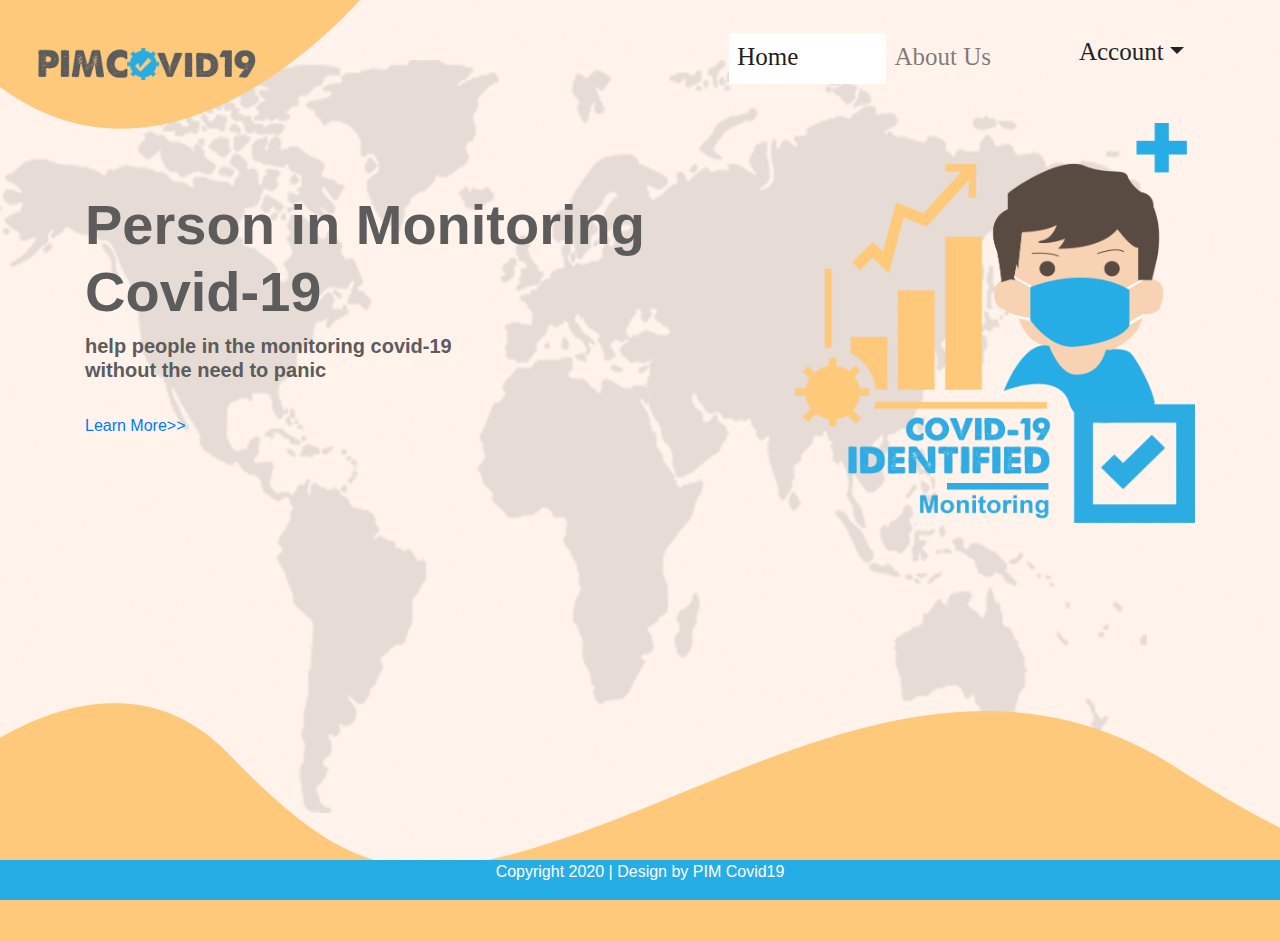
<file: index.html>
<!doctype html>
<html lang="en">

<head>
  <!-- Required meta tags -->
  <meta charset="utf-8">
  <meta name="viewport" content="width=device-width, initial-scale=1, shrink-to-fit=no">

  <!-- Bootstrap CSS -->
  <link rel="stylesheet" href="https://stackpath.bootstrapcdn.com/bootstrap/4.4.1/css/bootstrap.min.css"
    integrity="sha384-Vkoo8x4CGsO3+Hhxv8T/Q5PaXtkKtu6ug5TOeNV6gBiFeWPGFN9MuhOf23Q9Ifjh" crossorigin="anonymous">

  <!-- MY CSS -->
  <link rel="stylesheet" href="style.css">

  <title>PIMCOVID19</title>
</head>

<body>

  <!-- Navbar -->
  <nav class="navbar navbar-expand-lg navbar-light">
    <a class="navbar-brand" href="#">
      <img src="AA.png" width="240" height="80" alt="See Porter"></a>
    <button class="navbar-toggler" type="button" data-toggle="collapse" data-target="#navbarNavDropdown"
      aria-controls="navbarNavDropdown" aria-expanded="false" aria-label="Toggle navigation">
      <span class="navbar-toggler-icon"></span>
    </button>
    <div class="collapse navbar-collapse" id="navbarNavDropdown">
      <ul class="navbar-nav ml-auto">
        <li class="nav-item active">
          <a class="nav-link" href="index.html">Home<span class="sr-only">(current)</span></a>
        </li>
        <li class="nav-item">
          <a class="nav-link" href="team-section.html">About Us<span class="sr-only">(current)</span></a>
        </li>
        <li class="nav-item dropdown">
          <a class="nav-linkAcc dropdown-toggle" id="navbarDropdownMenuLink" data-toggle="dropdown" aria-haspopup="true"
            aria-expanded="false">
            Account</a>
          <div class="dropdown-content">
            <a href="register.html" class="drop">Sign up</a>
            <a href="login.html" class="drop">Sign In</a>
          </div>
        </li>
      </ul>
    </div>
  </nav>
  <!-- Akhir Navbar -->


  <!-- Jumbotron -->
  <div class="jumbotron jumbotron-fluid">
    <div class="container">
      <h1 class="display-4 ml-auto"><b>Person in Monitoring<br>Covid-19</b></h1>
      <h2 class="lead"><b>help people in the monitoring covid-19<br>without the need to panic</b></h2><br>
      <a href="learn-more.html">
        Learn More>>
      </a>
    </div>
  </div>
  <!-- akhir jumbotron -->

  <div class="container">
    <div class="gambarlanding" href="#">
      <img src="landng.png" width="400" height="400" alt="See Porter"></div>
  </div>

  <style>
    .footer {
      position: fixed;
      left: 0;
      bottom: 0;
      width: 100%;
      background-color: #27ade6;
      color: white;
      text-align: center;
    }
  </style>

  <div class="footer">
    <p>Copyright 2020 | Design by PIM Covid19</p>
  </div>

  <!-- Optional JavaScript -->
  <!-- jQuery first, then Popper.js, then Bootstrap JS -->
  <script src="https://code.jquery.com/jquery-3.4.1.slim.min.js"
    integrity="sha384-J6qa4849blE2+poT4WnyKhv5vZF5SrPo0iEjwBvKU7imGFAV0wwj1yYfoRSJoZ+n" crossorigin="anonymous">
  </script>
  <script src="https://cdn.jsdelivr.net/npm/popper.js@1.16.0/dist/umd/popper.min.js"
    integrity="sha384-Q6E9RHvbIyZFJoft+2mJbHaEWldlvI9IOYy5n3zV9zzTtmI3UksdQRVvoxMfooAo" crossorigin="anonymous">
  </script>
  <script src="https://stackpath.bootstrapcdn.com/bootstrap/4.4.1/js/bootstrap.min.js"
    integrity="sha384-wfSDF2E50Y2D1uUdj0O3uMBJnjuUD4Ih7YwaYd1iqfktj0Uod8GCExl3Og8ifwB6" crossorigin="anonymous">
  </script>
</body>

</html>
</file>
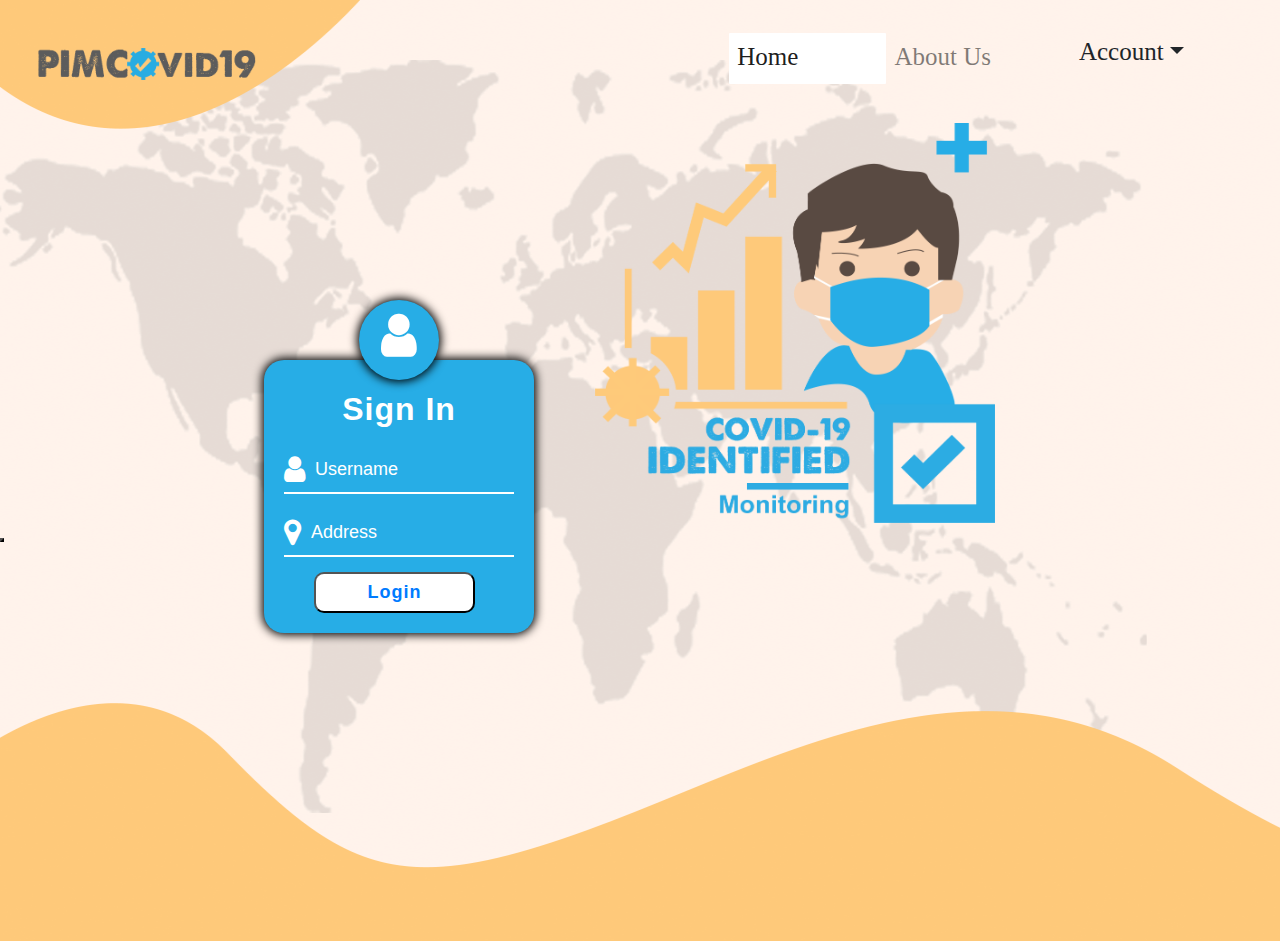
<file: Login.html>
<!doctype html>
<html lang="en">

<head>
  <!-- Required meta tags -->
  <meta charset="utf-8">
  <meta name="viewport" content="width=device-width, initial-scale=1, shrink-to-fit=no">

  <!-- Bootstrap CSS -->
  <link rel="stylesheet" href="https://stackpath.bootstrapcdn.com/bootstrap/4.4.1/css/bootstrap.min.css"
    integrity="sha384-Vkoo8x4CGsO3+Hhxv8T/Q5PaXtkKtu6ug5TOeNV6gBiFeWPGFN9MuhOf23Q9Ifjh" crossorigin="anonymous">

  <!-- Icon Awesome -->
  <link rel="stylesheet" href="https://cdnjs.cloudflare.com/ajax/libs/font-awesome/4.7.0/css/font-awesome.min.css">

  <!-- MY CSS -->
  <link rel="stylesheet" href="style.css">

  <title>Login | PIMCOVID19</title>
</head>

<body>

  <!-- Navbar -->
  <nav class="navbar navbar-expand-lg navbar-light">
    <a class="navbar-brand" href="#">
      <img src="AA.png" width="240" height="80" alt="See Porter"></a>
    <button class="navbar-toggler" type="button" data-toggle="collapse" data-target="#navbarNavDropdown"
      aria-controls="navbarNavDropdown" aria-expanded="false" aria-label="Toggle navigation">
      <span class="navbar-toggler-icon"></span>
    </button>
    <div class="collapse navbar-collapse" id="navbarNavDropdown">
      <ul class="navbar-nav ml-auto">
        <li class="nav-item active">
          <a class="nav-link" href=home.html>Home<span class="sr-only">(current)</span></a>
        </li>
        <li class="nav-item">
          <a class="nav-link" href="#">About Us</a>
        </li>
        <li class="nav-item dropdown">
          <a class="nav-linkAcc dropdown-toggle" id="navbarDropdownMenuLink" data-toggle="dropdown" aria-haspopup="true"
            aria-expanded="false">
            Account</a>
          <div class="dropdown-content">
            <a href="register.html" class="drop">Sign up</a>
            <a href="login.html" class="drop">Sign In</a>
          </div>
        </li>
      </ul>
    </div>
  </nav>
  <!-- Akhir Navbar -->

  <!-- Jumbotron -->
  <div class="jumbotron jumbotron-fluid">
    <div class="container">

      <div class="loginsignin">

        <div class="avatar">
          <i class="fa fa-user"></i>
        </div>

        <h2><b>Sign In</b></h2>

        <div class="box-login">
          <i class="fa fa-user"></i>
          <input type="text" name="username" placeholder="Username">
        </div>


        <div class="box-login">
          <i class="fa fa-map-marker"></i>
          <input type="text" name="map" placeholder="Address">
        </div>

        <button type="submit" class="btn-login"><a href="home.html"><b>Login</b></a></button>

      </div>
    </div>
  </div>
  <!-- akhir jumbotron -->



  </div>
  <div class="container">
    <div class="gambarlandingregister" href="#">
      <img src="landng.png" width="400" height="400" alt="See Porter"></div>
  </div>

  <button <!-- Optional JavaScript -->
    <!-- jQuery first, then Popper.js, then Bootstrap JS -->
    <script src="https://code.jquery.com/jquery-3.4.1.slim.min.js"
      integrity="sha384-J6qa4849blE2+poT4WnyKhv5vZF5SrPo0iEjwBvKU7imGFAV0wwj1yYfoRSJoZ+n" crossorigin="anonymous">
    </script>
    <script src="https://cdn.jsdelivr.net/npm/popper.js@1.16.0/dist/umd/popper.min.js"
      integrity="sha384-Q6E9RHvbIyZFJoft+2mJbHaEWldlvI9IOYy5n3zV9zzTtmI3UksdQRVvoxMfooAo" crossorigin="anonymous">
    </script>
    <script src="https://stackpath.bootstrapcdn.com/bootstrap/4.4.1/js/bootstrap.min.js"
      integrity="sha384-wfSDF2E50Y2D1uUdj0O3uMBJnjuUD4Ih7YwaYd1iqfktj0Uod8GCExl3Og8ifwB6" crossorigin="anonymous">
    </script>
</body>

</html>
</file>
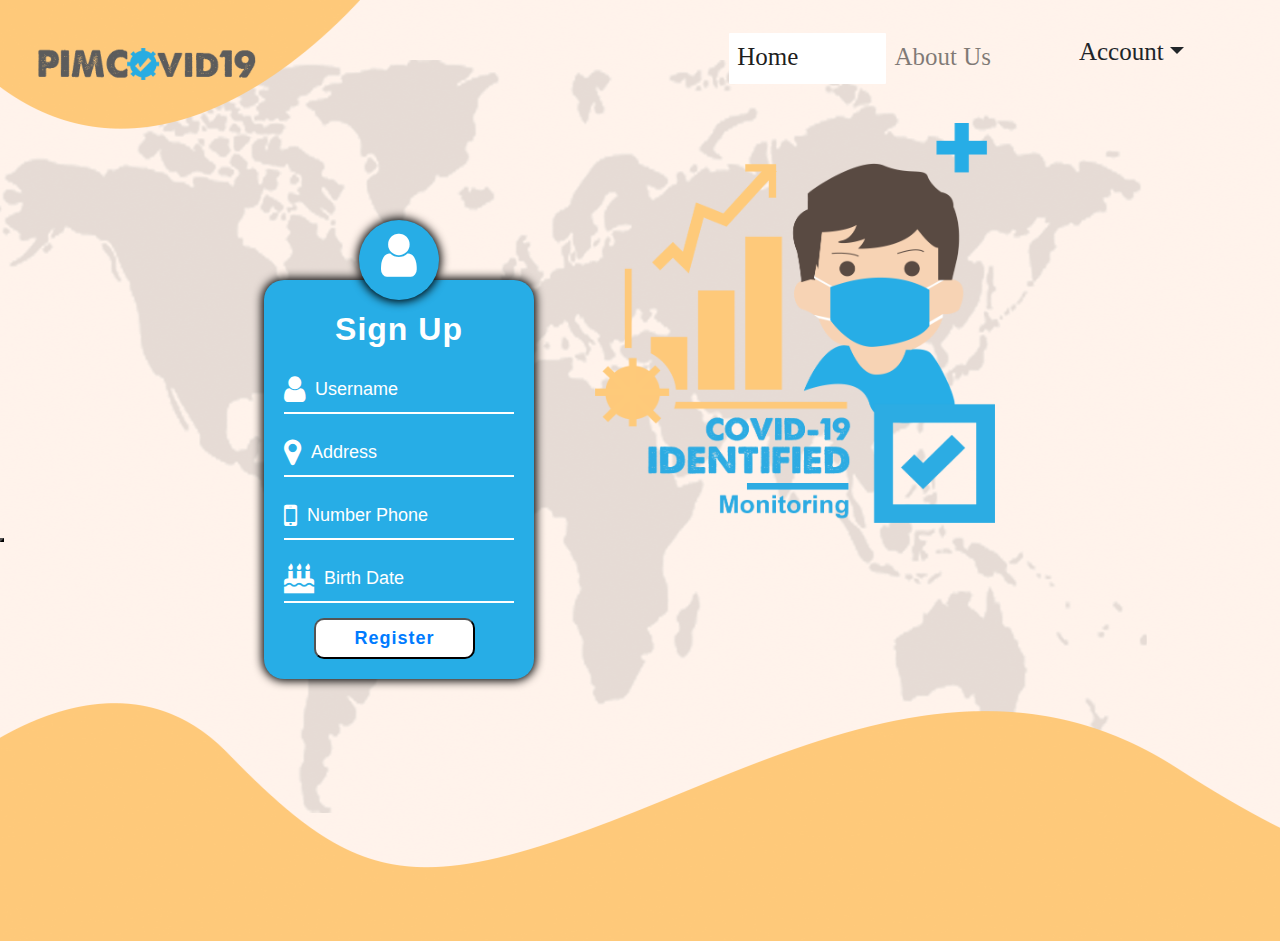
<file: Register.html>
<!doctype html>
<html lang="en">

<head>
  <!-- Required meta tags -->
  <meta charset="utf-8">
  <meta name="viewport" content="width=device-width, initial-scale=1, shrink-to-fit=no">

  <!-- Bootstrap CSS -->
  <link rel="stylesheet" href="https://stackpath.bootstrapcdn.com/bootstrap/4.4.1/css/bootstrap.min.css"
    integrity="sha384-Vkoo8x4CGsO3+Hhxv8T/Q5PaXtkKtu6ug5TOeNV6gBiFeWPGFN9MuhOf23Q9Ifjh" crossorigin="anonymous">

  <!-- Icon Awesome -->
  <link rel="stylesheet" href="https://cdnjs.cloudflare.com/ajax/libs/font-awesome/4.7.0/css/font-awesome.min.css">

  <!-- MY CSS -->
  <link rel="stylesheet" href="style.css">

  <title>Register | PIMCOVID19</title>
</head>

<body>

  <!-- Navbar -->
  <nav class="navbar navbar-expand-lg navbar-light">
    <a class="navbar-brand" href="#">
      <img src="AA.png" width="240" height="80" alt="See Porter"></a>
    <button class="navbar-toggler" type="button" data-toggle="collapse" data-target="#navbarNavDropdown"
      aria-controls="navbarNavDropdown" aria-expanded="false" aria-label="Toggle navigation">
      <span class="navbar-toggler-icon"></span>
    </button>
    <div class="collapse navbar-collapse" id="navbarNavDropdown">
      <ul class="navbar-nav ml-auto">
        <li class="nav-item active">
          <a class="nav-link" href="index.html">Home<span class="sr-only">(current)</span></a>
        </li>
        <li class="nav-item">
          <a class="nav-link" href="#">About Us</a>
        </li>
        <li class="nav-item dropdown">
          <a class="nav-linkAcc dropdown-toggle" id="navbarDropdownMenuLink" data-toggle="dropdown" aria-haspopup="true"
            aria-expanded="false">
            Account</a>
          <div class="dropdown-content">
            <a href="register.html" class="drop">Sign up</a>
            <a href="login.html" class="drop">Sign In</a>
          </div>
        </li>
      </ul>
    </div>
  </nav>
  <!-- Akhir Navbar -->

  <!-- Jumbotron -->
  <div class="jumbotron jumbotron-fluid">
    <div class="container">

      <div class="login">

        <div class="avatar">
          <i class="fa fa-user"></i>
        </div>

        <h2><b>Sign Up</b></h2>

        <div class="box-login">
          <i class="fa fa-user"></i>
          <input type="text" placeholder="Username">
        </div>

        <div class="box-login">
          <i class="fa fa-map-marker"></i>
          <input type="text" placeholder="Address">
        </div>


        <div class="box-login">
          <i class="fa fa-mobile"></i>
          <input type="text" placeholder="Number Phone">
        </div>

        <div class="box-login">
          <i class="fa fa-birthday-cake"></i>
          <input type="text" placeholder="Birth Date">
        </div>

        <button type="submit" class="btn-login"><a href="home.html"><b>Register</b></a></button>

      </div>
    </div>
  </div>
  <!-- akhir jumbotron -->



  </div>
  <div class="container">
    <div class="gambarlandingregister">
      <img src="landng.png" width="400" height="400" alt="See Porter"></div>
  </div>

  <button <!-- Optional JavaScript -->
    <!-- jQuery first, then Popper.js, then Bootstrap JS -->
    <script src="https://code.jquery.com/jquery-3.4.1.slim.min.js"
      integrity="sha384-J6qa4849blE2+poT4WnyKhv5vZF5SrPo0iEjwBvKU7imGFAV0wwj1yYfoRSJoZ+n" crossorigin="anonymous">
    </script>
    <script src="https://cdn.jsdelivr.net/npm/popper.js@1.16.0/dist/umd/popper.min.js"
      integrity="sha384-Q6E9RHvbIyZFJoft+2mJbHaEWldlvI9IOYy5n3zV9zzTtmI3UksdQRVvoxMfooAo" crossorigin="anonymous">
    </script>
    <script src="https://stackpath.bootstrapcdn.com/bootstrap/4.4.1/js/bootstrap.min.js"
      integrity="sha384-wfSDF2E50Y2D1uUdj0O3uMBJnjuUD4Ih7YwaYd1iqfktj0Uod8GCExl3Og8ifwB6" crossorigin="anonymous">
    </script>
</body>

</html>
</file>
<file: style.css>
@import url('https://fonts.googleapis.com/css?family=Roboto:300,400,400i,500');

body {
  background-image: url(bg.png);
  background-size: cover;
  background-position: center;
  box-sizing: border-box;
  font-family: sans-serif;
}

.menu-bar {
  text-align: center;
}

.menu-bar ul {
  margin: 0;
  padding: 0;
  display: inline-flex;
  list-style: none;
  background-color: #27ade6;
  color: black;
  overflow: hidden;
}

.menu-bar ul li {
  width: 243px;
  height: 100px;
  margin: 15px;
  padding: 15px;
  float: right;
  font-size: initial;
}

.menu-bar ul li a {
  text-decoration: none;
  color: black;
  font-size: 25px;
  text-align: center;
}

.active,
.menu-bar ul li:hover {
  background: white;
  border-radius: 1px;
  position: relative;
}

.menu-bar .fa {
  margin-left: 20px;
  font-style: initial;
}

.info {
  text-align: center;
}

.infocovid19 {
  width: 100%;
  height: 200%;
  padding: 40px 0;
  height: auto;
  margin-bottom: 5px;
  padding: 5px;

}

.info H2 {
  color: #000000;
}

.info H1 {
  color: #000000;
  font-size: 36px;
  font-family: open sans;
  font-weight: 700;
}


.infocovid19 h1 {
  text-align: center;
}

.infocovid19-row {
  display: flex;
  flex-wrap: wrap;
}

.infocovid19-col {
  flex: 50%;
}

.info {
  padding-right: 30px;
}

.info p {
  text-align: justify;
  margin-bottom: 10px;
}

.info a {
  display: inline-block;
  color: #e74c3c;
  text-decoration: none;
  border: 2px solid #e74c3c;
  border-radius: 24px;
  padding: 8px 40px;
  transition: 0.4s linier;
}

/* navbar */

.navbar-brand {
  font-family: 'Franklin Gothic Medium';
  font-size: 60px;
}

/* Jumbotron */
.jumbotron {
  background-image: url(bg.png);
  height: 1024px;
  font-weight: 1440px;
  margin-top: -200px;

}

.jumbotron .display-4 {
  text-align: left;
  margin-top: 210px;
  font-weight: 500;
  color: #5c5c5c;
  font-family: 'arial';
}

.jumbotron .display-5 {
  text-align: center;
  margin-top: 210px;
  font-weight: 800;
  color: #5c5c5c;
  font-family: 'arial';
}



.tombol {
  border-radius: 15px;
  color: #5c5c5c;
  padding: 10px 50px;
  font-size: 20px;
  background-color: #f9ad82;
}

.gambarlanding {
  margin-top: -850px;
  text-align: right;
}

.gambarlandingregister {
  margin-top: -850px;
  text-align: right;
  margin-right: 200px;
}

.jumbotron .lead {
  text-align: left;
  font-weight: 500;
  color: #5c5c5c;
  font-family: 'arial';
}

/* DESKTOP VERSION */
@media (min-width: 992px) {

  .nav-link {
    margin-right: 80px;
    margin-top: -3px;
    border-radius: 10px;
    font-family: 'Franklin Gothic Medium';
    font-size: 25px;
  }

  .nav-linkAcc {
    margin-right: 80px;
    margin-top: -3px;
    border-radius: 10px;
    font-family: 'Franklin Gothic Medium';
    font-size: 25px;
    color: #807873;
  }

  /* Jumbotron */
  .jumbotron {
    background-image: url(bg.png);
    margin-top: -200px;
    background-size: 100% 100%;
  }

  .nav-link:hover::after {
    content: '';
    display: block;
    border-bottom: 5px solid #27ade6;
    width: 50%;
    margin: auto;
    margin-bottom: -200px;
  }

}

.dropdown {
  position: relative;
  display: inline-block;
}

.dropdown-content {
  display: none;
  position: absolute;
  background-color: #27ade6;
  min-width: 160px;
  box-shadow: 0px 8px 16px 0px rgba(0, 0, 0, 0.5);
  z-index: 1;
  border-radius: 10px;
}

.dropdown-content a {
  font-family: 'arial';
  color: white;
  padding: 12px 16px;
  text-decoration: none;
  display: block;
}

.dropdown-content a:hover {
  background-color: #ddd;
  color: #27ade6;
}

.dropdown:hover .dropdown-content {
  display: block;
}

.drop {
  text-align: center;
  font-weight: 600;
}

.login {
  margin-left: 200px;
  margin-top: -80px;
  position: absolute;
  background: #27ade6;
  top: 40%;
  left: 5%;
  padding: 20px;
  width: 270px;
  box-shadow: 0 0 10px 2px black;
  border-radius: 20px;
}

.loginsignin {
  margin-left: 200px;
  position: absolute;
  background: #27ade6;
  top: 40%;
  left: 5%;
  padding: 20px;
  width: 270px;
  box-shadow: 0 0 10px 2px black;
  border-radius: 20px;
}

.avatar {
  margin-left: 150px;
  font-size: 50px;
  background: #27ade6;
  box-shadow: 0 0 10px 2px black;
  width: 80px;
  height: 80px;
  margin-left: 75px;
  line-height: 50px;
  text-align: center;
  left: 110px;
  margin-top: -80px;
  padding: 10px;
  border-radius: 50%;
  color: #ffffff;
}

.login h2 {
  text-align: center;
  color: white;
  padding-top: 10px;
  padding-bottom: 10px;
  letter-spacing: 1px;
  font-family: 'arial';
}

.loginsignin h2 {
  text-align: center;
  color: white;
  padding-top: 10px;
  padding-bottom: 10px;
  letter-spacing: 1px;
  font-family: 'arial';
}

.box-login {
  display: flex;
  justify-content: space-between;
  margin-bottom: 15px;
  border-bottom: 2px solid white;
  padding: 8px 0;
}

.box-login i {
  font-size: 30px;
  color: white;
}

.box-login input {
  padding: 0 10px;
  background: none;
  border: none;
  outline: none;
  color: white;
  font-size: 18px;
  font: bold;
}

.box-login input::placeholder {
  color: white;
}

.btn-login {
  width: 70%;
  background: white;
  padding: 5px;
  font-size: 18px;
  color: #27ade6;
  font-weight: 100px;
  letter-spacing: 1px;
  cursor: pointer;
  border-radius: 10px;
  margin-left: 30px;
}

.btn-login:hover {
  background: #27ade6;
  color: white;
}


* {
  padding: 0;
  margin: 0;
  list-style: none;
  text-decoration: none;
}

.bodyy {
  font-family: 'Roboto', sans-serif;
}

.sidebar {
  position: fixed;
  left: -250px;
  width: 250px;
  height: 100%;
  background: #042331;
  margin-top: -140px;
  transition: all .5s ease;
}

.sidebar header {
  font-size: 22px;
  color: white;
  line-height: 70px;
  text-align: center;
  background: #063146;
  user-select: none;
}

.sidebar ul a {
  display: block;
  height: 100%;
  width: 100%;
  line-height: 65px;
  font-size: 20px;
  color: white;
  padding-left: 40px;
  box-sizing: border-box;
  border-bottom: 1px solid black;
  border-top: 1px solid rgba(255, 255, 255, .1);
  transition: .4s;
}

ul li:hover a {
  padding-left: 50px;
}

.sidebar ul a i {
  margin-right: 16px;
}

#check {
  display: none;
}

label #btn,
label #cancel {
  position: absolute;
  background: #042331;
  border-radius: 3px;
  cursor: pointer;
}

label #btn {
  margin-top: 65px;
  left: 40px;
  top: 25px;
  font-size: 35px;
  color: white;
  padding: 6px 12px;
  transition: all .5s;
}

label #cancel {
  z-index: 1111;
  left: -195px;
  top: 17px;
  font-size: 30px;
  color: #0a5275;
  padding: 4px 9px;
  transition: all .5s ease;
}

#check:checked~.sidebar {
  left: 0;
}

#check:checked~label #btn {
  left: 250px;
  opacity: 0;
  pointer-events: none;
}

#check:checked~label #cancel {
  left: 195px;
}

#check:checked~section {
  margin-left: 250px;
}

section {
  background: url(bg.png) no-repeat;
  background-position: center;
  background-size: cover;
  height: 100vh;
  transition: all .5s;
}

.learn-more1 {
  background-color: #f9ad82;
  width: 98%;
  height: auto;
  margin-bottom: 5px;
  padding: 5px;
}

.team {
  min-height: 500px;
  padding: 60px 15px;
  background-color: rgb(246, 246, 246, 0.5);
  float: left;
  height: 200%;
  width: 100%;
}

.team h1 {
  font-size: 36px;
  font-family: open sans;
  font-weight: 700;
  color: #ffffff;
  margin: 0;
  padding-bottom: 60px;
  text-align: center;
}

.team .card {
  width: 50%;
  float: left;
  padding: 10px 15px;
}

.team .card .box {
  padding: 15px;
  background-color: #2d3035;
  border-radius: 5px;
  transition: margin 1s ease, box-shadow 1s ease;
}

.team .card .box:hover {
  margin-top: -15px;
  box-shadow: 0px 0px 40px black;
}

.team .card .box img {
  width: 150px;
  display: block;
  margin: 10px auto;
  border-radius: 50%;

}

.team .card .box h4 {
  font-size: 20px;
  font-family: open sans;
  margin: 20px 0px 10px;
  color: #e4bf7a;
  text-align: center;
  font-weight: 700;
}

.team .card .box h5 {
  font-size: 16px;
  font-family: open sans;
  font-weight: 600;
  color: #b9b9b9;
  margin: 0px 0px 15px;
  text-align: center;
}

.team .card .box p {
  color: #b9b9b9;
  font-size: 15px;
  font-family: open sans;
  font-weight: 400;
  line-height: 24px;
  text-align: center;
  padding: 0px 20px;
}



/*responsive*/

@media(max-width: 991px) {
  .team .card {
    width: 50%;
    margin-bottom: 30px;
  }
}

@media(max-width:550px) {
  .team .card {
    width: 100%;
  }
}

* {
  margin: 0;
  padding: 0;
  font-family: sans-serif;
}

.about-section {
  width: 100%;
  height: 200%;
  background: #738299;
  padding: 40px 0;
  background-image: url("bg.png");

}

.about H2 {
  color: #000000;
}

.about H1 {
  color: #000000;
  font-size: 36px;
  font-family: open sans;
  font-weight: 700;
}

.team .icon i,

.inner-width {
  max-width: 1000px;
  overflow: hidden;
  padding: 0 20px;
  margin: auto;
}

.about-section h1 {
  text-align: center;
}

.border {
  width: 100px;
  height: 3px;
  background: grey;
  margin: 48px auto;
}

.about-section-row {
  display: flex;
  flex-wrap: wrap;
}

.about-section-col {
  flex: 50%;
}

.about {
  padding-right: 30px;
}

.about p {
  text-align: justify;
  margin-bottom: 20px;
}

.about a {
  display: inline-block;
  color: #e74c3c;
  text-decoration: none;
  border: 2px solid #e74c3c;
  border-radius: 24px;
  padding: 8px 40px;
  transition: 0.4s linier;
}

.about a:hover {
  color: #fff;
  background: #e74c3c;
}

@media screen and (max-width: 700px) {
  .about-section-col {
    flex: 100%;
    margin: 100px 0;
  }

  .about,
  .skills {
    padding: 0;
  }

  .about {
    text-align: center;
  }
}
</file>
